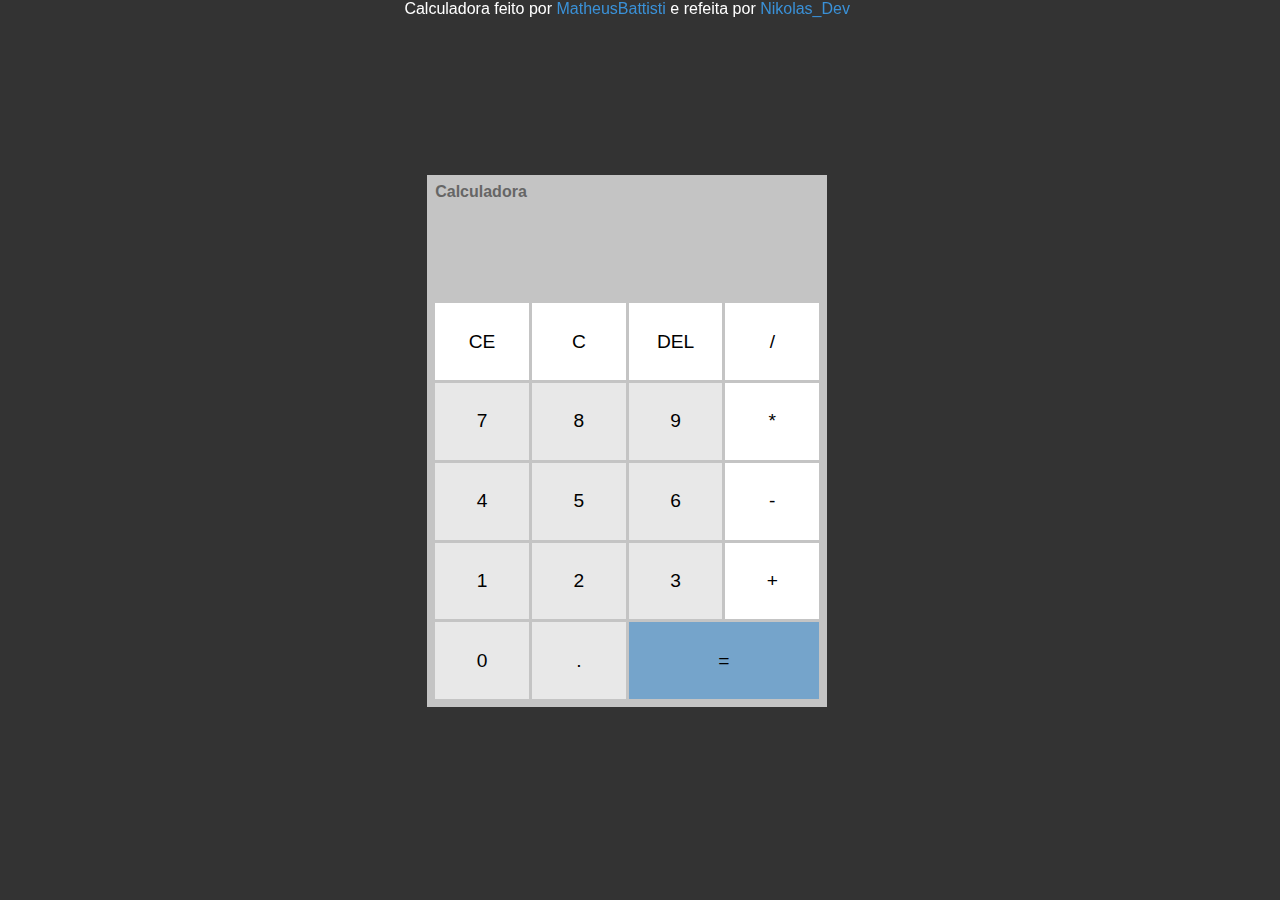
<file: Projetos-com-ajuda/calculadora/index.html>
<!DOCTYPE html>
<html lang="en">
<head>
    <meta charset="UTF-8">
    <meta name="viewport" content="width=device-width, initial-scale=1.0">
    <title>Calculadora</title>
        <!--links-->
    <script src="js/script.js" defer></script>
    <link rel="stylesheet" href="css/styles.css">
</head>
<body>
    <div id="calc">
        <h3>Calculadora</h3>
        <div id="operations">
        <div id="previous-operation"></div>
        <div id="current-operation"></div>
    </div>
           <!--botoes da calculadora-->
        <div id="buttons-container">
            <button>CE</button>
            <button>C</button>
            <button>DEL</button>
            <button>/</button>
            <button class="number">7</button>
            <button class="number">8</button>
            <button class="number">9</button>
            <button>*</button>
            <button class="number">4</button>
            <button class="number">5</button>
            <button class="number">6</button>
            <button>-</button>
            <button class="number">1</button>
            <button class="number">2</button>
            <button class="number">3</button>
            <button>+</button>
            <button class="number">0</button>
            <button class="number">.</button>
            <button id="equal-btn">=</button>
        </div>
    </div>

    <footer>
        Calculadora feito por <a href="https://www.youtube.com/@MatheusBattisti" target="_blank">MatheusBattisti</a> e refeita por <a href="https://github.com/NikolasDias2006"target="_blank">Nikolas_Dev</a>
    </footer>
</body>
</html>
</file>
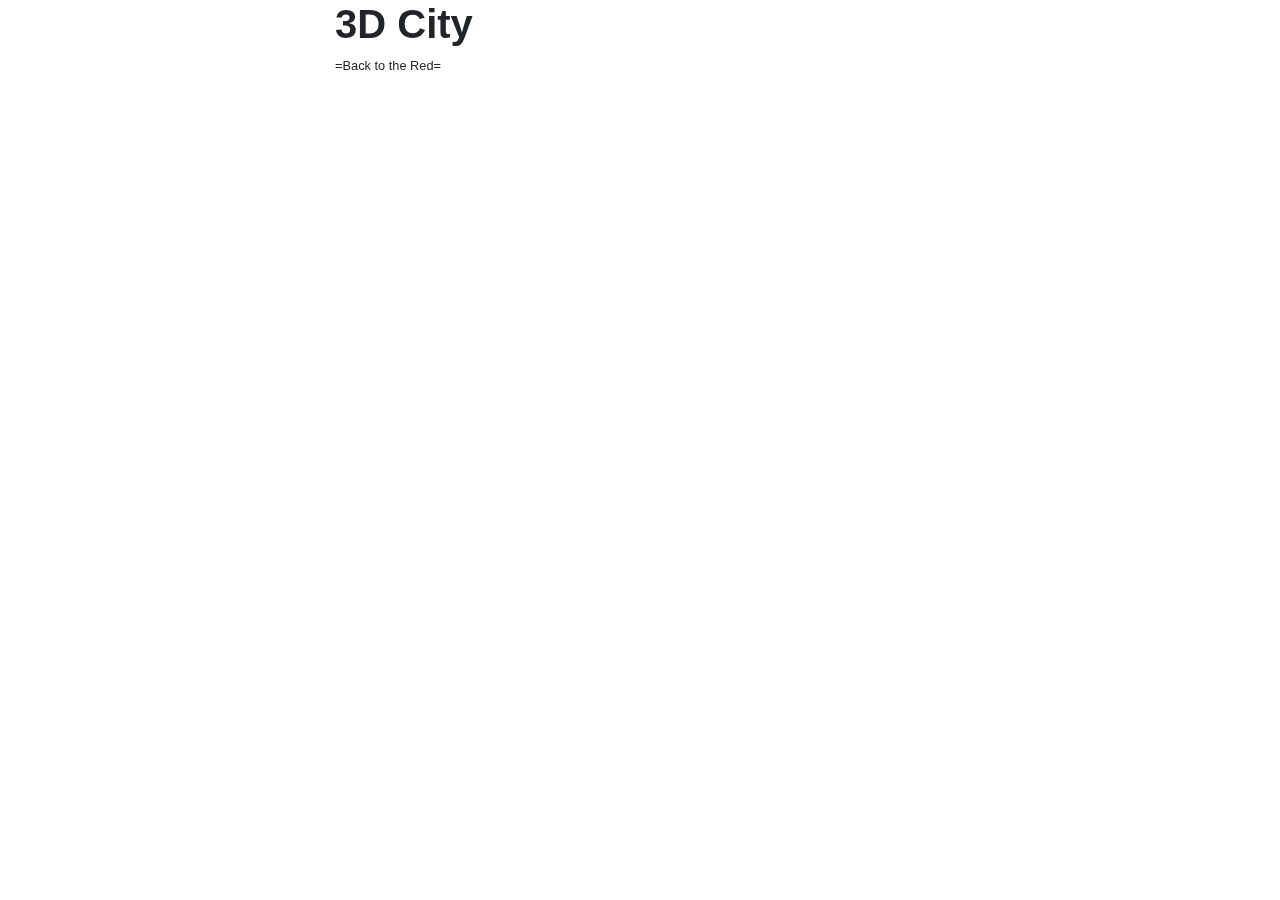
<file: Projetos-Treino/3DCity/index.html>
<!DOCTYPE html>
<html lang="en">
<head>
    <meta charset="UTF-8">
    <meta name="viewport" content="width=device-width, initial-scale=1.0">
    <!-- Bootstrap auto responsive-->
    <link rel="stylesheet" href="https://stackpath.bootstrapcdn.com/bootstrap/4.3.1/css/bootstrap.min.css"> 

    <script defer src="https://code.jquery.com/jquery-3.3.1.slim.min.js" integrity="sha384-q8i/X+965DzO0rT7abK41JStQIAqVgRVzpbzo5smXKp4YfRvH+8abtTE1Pi6jizo" crossorigin="anonymous"></script>

    <script defer src="https://cdn.jsdelivr.net/npm/popper.js@1.14.7/dist/umd/popper.min.js" integrity="sha384-UO2eT0CpHqdSJQ6hJty5KVphtPhzWj9WO1clHTMGa3JDZwrnQq4sF86dIHNDz0W1" crossorigin="anonymous"></script>

    <script defer src="https://cdn.jsdelivr.net/npm/bootstrap@4.3.1/dist/js/bootstrap.min.js" integrity="sha384-JjSmVgyd0p3pXB1rRibZUAYoIIy6OrQ6VrjIEaFf/nJGzIxFDsf4x0xIM+B07jRM" crossorigin="anonymous"></script>

     <!-- CSS -->
    <link rel="stylesheet" href="style.css">

    <!--Java script/THREE-->
    <script defer src="script.js"></script>

    <!-- ICON -->
    <link rel="shortcut icon" href="https://images.freeimages.com/fic/images/icons/54/clean_3d/256/glossy_3d_blue_orbs2_060.png" type="image/x-icon">
    
    <title>3D City</title>
</head>
<body>
     <div class="container-fluid fixed-top header disable-selection">
            <div class="row">
            <div class="col"></div>
            <div class="col-md-6">
                <div class="row">
                    <div class="col">
                        <h1><strong>3D City</strong></h1>
                        <p class="small">=Back to the Red=</p>
                    </div>
                </div>
            </div>    
                <div class="col"></div>
          </div>
     </div>
</body>
</html>
</file>
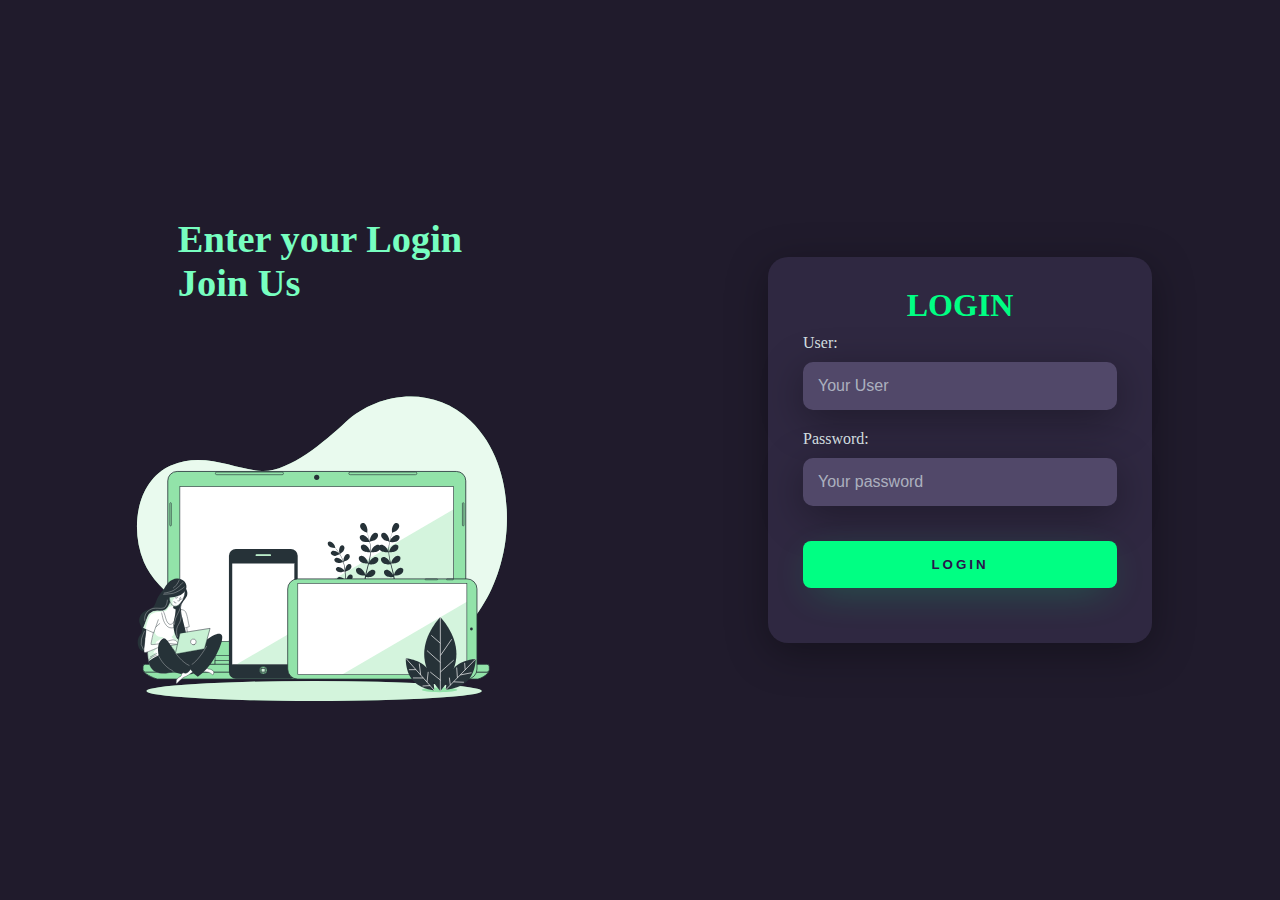
<file: Projetos-Treino/Tela De Login/index.html>
<!DOCTYPE html>
<html lang="en">
<head>
    <meta charset="UTF-8">
    <meta name="viewport" content="width=device-width, initial-scale=1.0">
    <link rel="shortcut icon" href="https://cdn-icons-png.flaticon.com/512/295/295128.png" type="image/x-icon">
    <link rel="stylesheet" href="style.css">
    <title>Login</title>
</head>
<body>
    <div class="main-login">
        <div class="left-login">
            <h1>Enter your Login </br>Join Us</h1>
             <img src="devices-animate.svg" class="left-login-image" alt="img de tecnologia">
        </div>
        <div class="right-login">
            <div class="card-login">
                <h1>Login</h1>
                <div class="textfield">
                    <label for="user">User: </label>
                    <input type="text" id="user" placeholder="Your User">
                </div>
                <div class="textfield">
                    <label for="password">Password: </label>
                    <input type="password" id="password" placeholder="Your password">
                </div>
                <button class="btn-login">Login</button>
            </div>
        </div>
    </div>
</body>
</html>
</file>
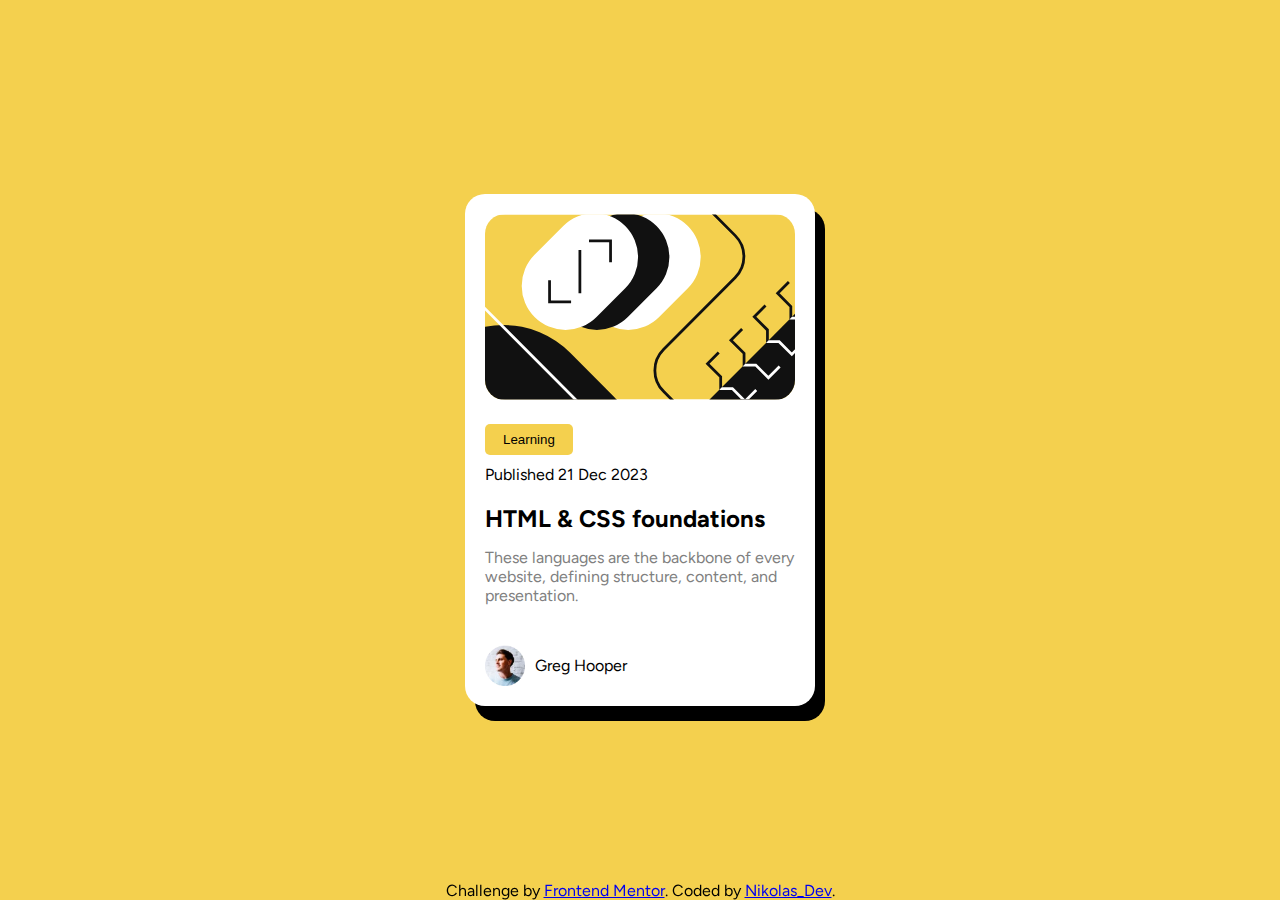
<file: Projetos-Treino/blog/blog-preview-card-main/code/index.html>
<!DOCTYPE html>
<html lang="en">
<head>
  <meta charset="UTF-8">
  <meta name="viewport" content="width=device-width, initial-scale=1.0"> 
  <link rel="icon" type="image/png" sizes="32x32" href="../assets/images/favicon-32x32.png">
  <link rel="stylesheet" href="style.css">
  <title>Frontend Mentor | Blog preview card</title>
</head>
<body>
       <div class="card">

        <div class="img1">
          <img src="../assets/images/illustration-article.svg" alt="img" >
        </div>
        <div class="card-middle">
            <button>Learning </button>
            <p>Published 21 Dec 2023</p>
        </div>
        <div class="card-body">
          <h2>HTML & CSS foundations</h2>
          <p>These languages are the backbone of every website, defining structure, content, and presentation.</p>
      </div>
      <div class="card-footer">
        <div class="avatar">
            <img src="../assets/images/image-avatar.webp" alt="Greg Hooper Photo">      
            <p>Greg Hooper</p>
        </div>
      </div>
    </div>


  <div class="attribution">
    Challenge by <a href="https://www.frontendmentor.io?ref=challenge" target="_blank">Frontend Mentor</a>. 
    Coded by <a href="https://github.com/NikolasDias2006" target="_blank">Nikolas_Dev</a>.
  </div>
</body>
</html>
</file>
<file: Projetos-com-ajuda/calculadora/css/styles.css>
@charset "utf-8";

* {
    margin: 0px;
    padding: 0px;
    box-sizing: border-box;
    font-family: Helvetica, sans-serif;  
}

body {
    background-color: #333;
    display: flex;
    align-items: center;
    justify-content: center;
    padding: 3em;

    height: 98vh;
    width: 98vw;
}

#calc {
    width:400px;
    padding: .5em;
    background-color: #c4c4c4;
    display: flex;
    flex-direction: column;
}

#calc h3 {
    font-size: 1em;
    font-weight: 800;
    color: #666;
}

#operations {
    text-align: right;
}

#previous-operation,#current-operation {
    min-height: 1.6em;
    padding: 0.2em;
    overflow-wrap: break-word;
}



#previous-operation {
    color: #777;
    /*Ajuda o dado a nao ficar para fora da div*/
}

#current-operation {
    font-size: 3em;
    font-weight: 700;
}

#buttons-container {
    /* um embaixo do outro */
     display: grid; 
     /*talvez um otimo jeito de fazer tabelas*/
     grid-template-columns: 1fr 1fr 1fr 1fr;
     /*aumenta o espaço entre os botoes*/
     gap: 3px; 
}

#buttons-container button {
   border: 1px solid transparent;
   border-radius: 0;
   height: 4em;
   font-size: 1.2em;
   background-color: white;
   /* Cursor em forma de click ao encostar nos botoes */
   cursor: pointer; 

}

#buttons-container .number {
    background-color: #f3f3f3c2;
}

#buttons-container button:hover {
        background-color: #bababa;
        border-color: #999;
}

#buttons-container #equal-btn {
    grid-column: span 2;
    background-color: #75a4cb;
}   

#buttons-container #equal-btn:hover {
    background-color: #3a91d8;
    border-color: #999;
}

footer {
    position: fixed;
    top: 0;
    text-align: center;
    background-color: rgba(220, 220, 220, 0);
    min-height: 10px;
    min-height: 40px;
    width: 100%;
    color: white;
 }

 a {
    text-decoration: none;
    color: #3a91d8;
 }
</file>
<file: Projetos-Treino/3DCity/style.css>
@charset "UTF-8";
</file>
<file: Projetos-Treino/Tela De Login/style.css>
@charset "utf-8";

body {
    margin: 0px;
    overflow: hidden;
}

body * {
    box-sizing: border-box;
}

.main-login {
    width:100vw;
    height:100vh;
    background: #201b2c;
    display: flex;
    justify-content: center;
    align-items: center;
}

.left-login {
    display: flex;
    width: 50vw;
    height: 100vh;
    justify-content: center;
    align-items: center;
    flex-direction: column;
}

.left-login > h1 {
    color:#77ffc0;
    font-size: 3vw;
    margin-top: 15%;
}

.left-login-image {
    width: 35vw;
}

.right-login {
    width: 50vw;
    height: 100vh;
    display: flex;
    justify-content: center;
    align-items: center;
}

.card-login {
    background-color: #2f2841;
    width: 60%;
    display: flex;
    flex-direction: column;
    justify-content: center;
    align-items: center;
    padding: 30px 35px;
    border-radius: 20px;
    box-shadow: 0px 10px 40px #00000056;
}

.card-login > h1 {
    color: #00ff83;
    font-weight: 800;
    text-transform: uppercase;
    margin: 0;
}

.textfield {
    width:100%;
    display: flex;
    flex-direction: column;
    align-content: flex-start;
    justify-content: center;
    margin: 10px 0px;
}

.textfield > input {
    width: 100%;
    border: none;
    padding: 15px;
    background-color: #514869;
    border-radius: 10px;
    font-size: 12pt;
    color:#f0ffffde; 
    box-shadow: 0px 10px 40px #00000056;
    outline: none;
    box-sizing: border-box;
}

.textfield > label {
    color: #f0ffffde;
    margin-bottom: 10px;
}

.textfield > input::placeholder {
    color:  #f0ffff94;
}

.btn-login {
     width:100%;
     padding: 16px 0px;
     margin: 25px;
     border: none;
     border-radius: 8px;
     outline: none;
     text-transform: uppercase;
     font-weight: 800;
     letter-spacing: 3px;
     color: #2b134b;
     background-color: #00ff83;
     cursor: pointer;
     box-shadow: 0px 10px 40px -12px #00ff8052;
}

@media only screen and (max-width:950px) {
    .card-login {
        width: 85%;
    }
}

@media only screen and (max-width: 600px) {
     .main-login {
        flex-direction: column;
    }

    .left-login > h1 {
        display: none;
    }
    
    .left-login {
        width: 100%;
        height: auto;
    }

    .right-login {
        width: 100%;
        height: auto;
    }

    .left-login-image {
        width: 50vw;
    }
}
</file>
<file: Projetos-Treino/blog/blog-preview-card-main/code/style.css>
@charset "utf-8";
@import url('https://fonts.googleapis.com/css2?family=Figtree:wght@600;800&family=Handjet:wght@700&family=Oxanium:wght@300;400;500;600;700;800&family=Sriracha&display=swap');

:root {
    --Primary-Color: hsl(47, 88%, 63%);
    --White: hsl(0, 0%, 100%);
    --Grey: hsl(0, 0%, 50%);
    --Black: hsl(0, 0%, 7%);
    --Font-Size: 16px;
}

* {
    margin: 0px; 
    padding: 0px;
}

body {
    background-color: var(--Primary-Color);
    font-family: 'Figtree' , 'sans-serif' ;
    display:flex;
    justify-content: center;
    align-items: center;
    flex-direction: column;
    min-height: 100vh;
}

.card {
    max-width:350px;
    background-color: var(--White);
    border-radius: 20px;
    box-shadow: 10px 15px;
}

.img1 > img {
    width: 100%;
    border-radius: 20px;  
}

.img1 {
    padding: 20px;
}

.card-body, .card-footer {
   padding: 20px;
}

button {
    padding: 8px 18px;
    background-color: var(--Primary-Color);
    border-radius: 5px;
    outline: none;
    border:none;
    font-style: 900;
}

.card-body p {
    color: var(--Grey);
}

.card-middle {
    padding: 0px 20px;
}

.card-middle button {
    margin-bottom: 10px;
}

.card-body h2 {
    margin-bottom: 15px;
}

.card-footer img {
  width: 40px;
  margin-right: 10px;
}

.avatar {
    display: flex;
    align-items: center;
}

.attribution {
    position: fixed;
    bottom: 0;   
}
</file>
